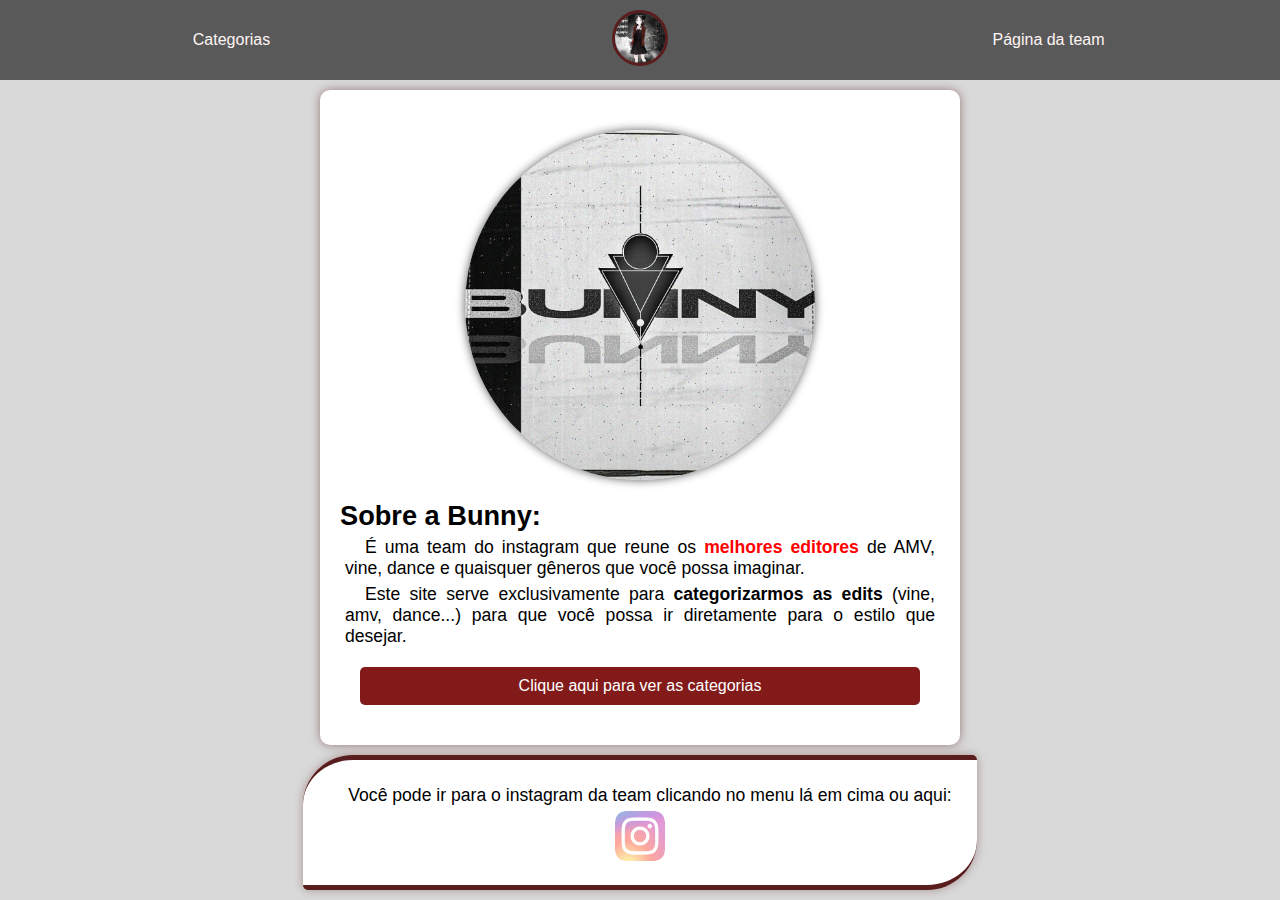
<file: bunny site/index.html>
<!DOCTYPE html>
<html lang="pt-br">
<head>
    <meta charset="UTF-8">
    <meta http-equiv="X-UA-Compatible" content="IE=edge">
    <meta name="viewport" content="width=device-width, initial-scale=1.0">
    <title>BunnyGp</title>
    <link rel="stylesheet" href="style.css">
    <link rel="shortcut icon" href="imagens/logo3.jpeg" type="image/jpeg">
</head>
<body>
    <header>
        <nav>
            <ul class="menu">
                <li>
                    <a href="categorias.html" class="a">Categorias</a>
                </li>
                <li>
                    <a href="index.html"><img src="imagens/logo.jpeg" alt="imagem" class="logo" title="Página inicial"></a>
                </li>
                <li>
                    <a href="https://www.instagram.com/grp.bunny/" class="a" target="_blank">Página da team</a>
                </li>
            </ul>
        </nav>
    </header>
    <div class="body">
    <div class="caixa">
        <main>
            <div class="alinharlogo">
                <img src="imagens/logo2.jpeg" alt="" class="logo2">
            </div>
            <h1>Sobre a Bunny:</h1>
            <p>É uma team do instagram que reune os <span style="color: red; font-weight: bolder;">melhores editores</span> de AMV, vine, dance e quaisquer gêneros que você possa imaginar.</p>
            <p>Este site serve exclusivamente para <span style="font-weight: bolder;">categorizarmos as edits</span> (vine, amv, dance...) para que você possa ir diretamente para o estilo que desejar.</p>
            <a href="categorias.html" style="color: white; text-decoration: none;">
                <div style="display: flex; justify-content: center; margin: 20px; padding: 10px; background-color: rgb(130, 26, 26); border-radius: 5px;">Clique aqui para ver as categorias</div>
            </a>
        </main>
        </div>
    </div>
    <div style="display: flex; justify-content: center; width: 100%;">
        <footer>
            <p>Você pode ir para o instagram da team clicando no menu lá em cima ou aqui:</p>
            <div style="display: flex; justify-content: center;">
                <a href="https://www.instagram.com/grp.bunny/" target="_blank">
                    <img src="imagens/insta.jpeg" alt="instagram" class="insta">
                </a>
            </div>
        </footer>
    </div>
    <button id="top" onclick="topo()">TOP</button>
    <script src="script.js"></script>
</body>
</html>
</file>
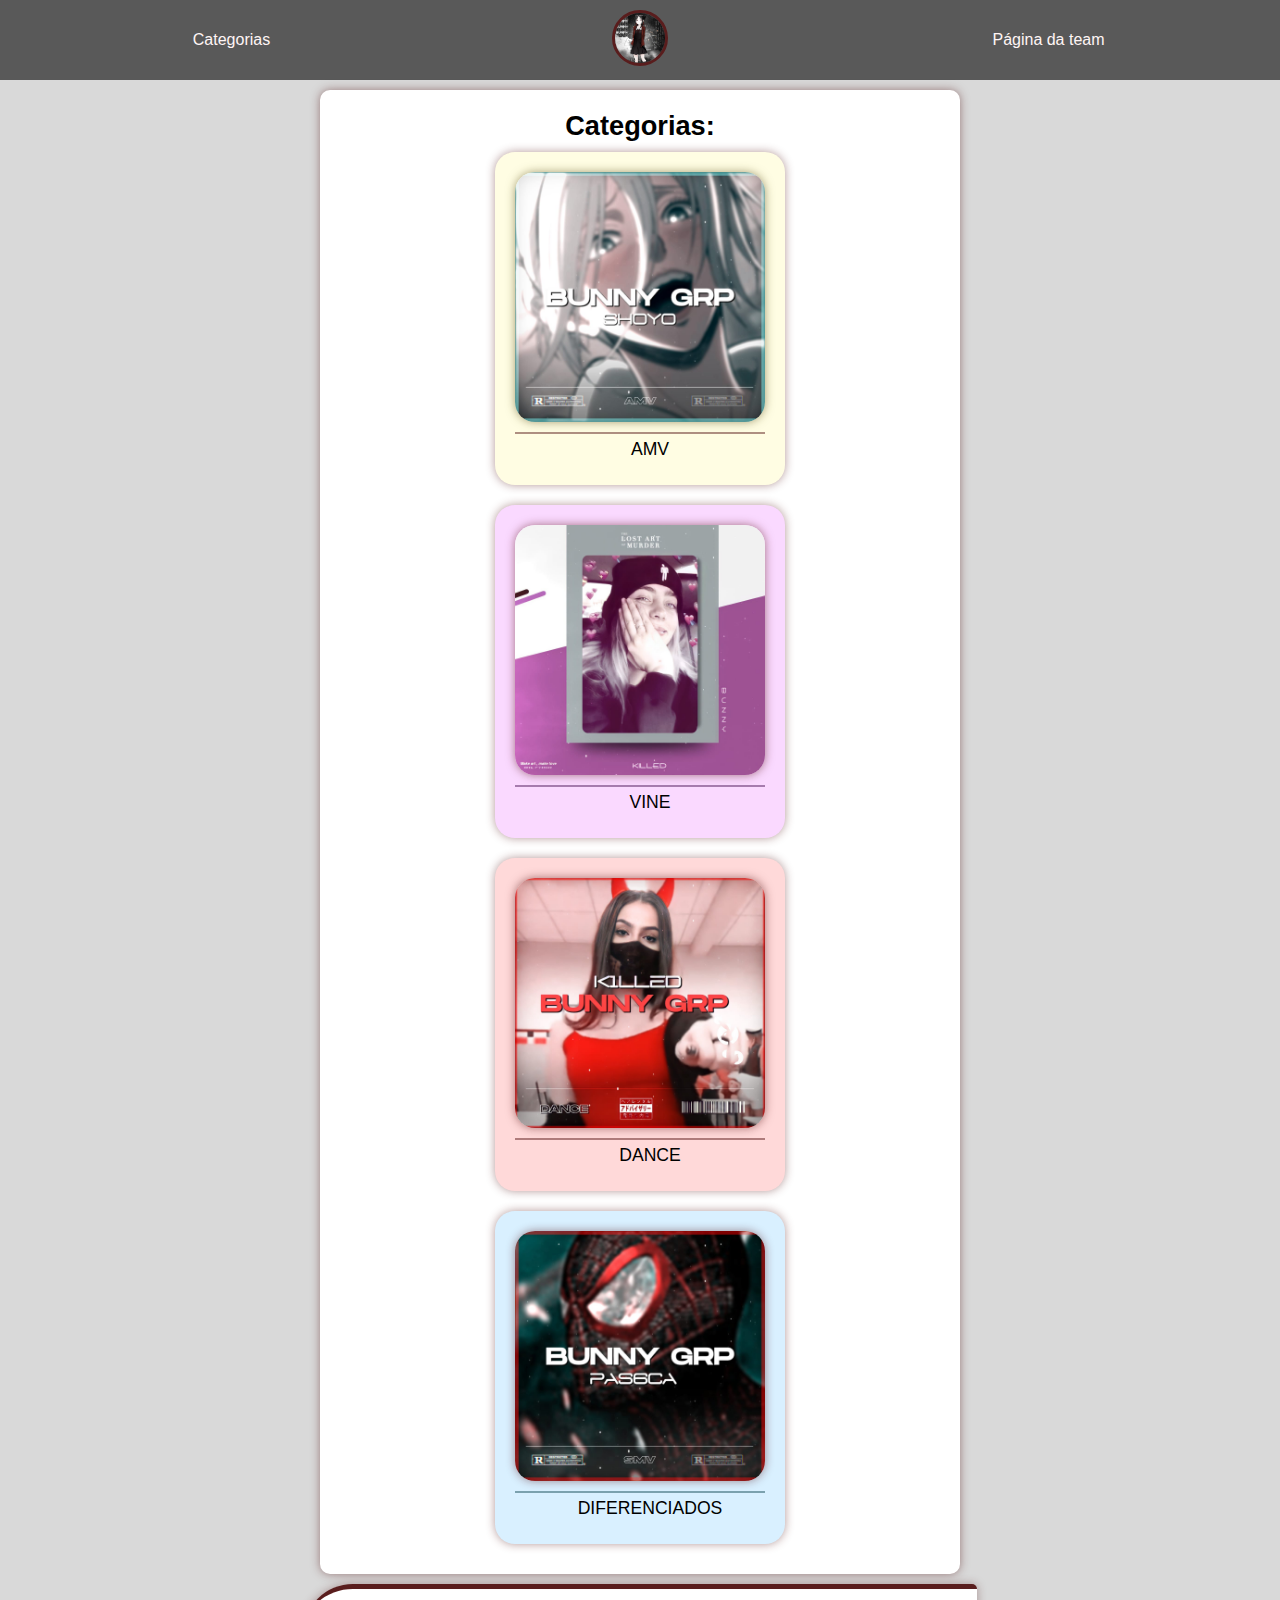
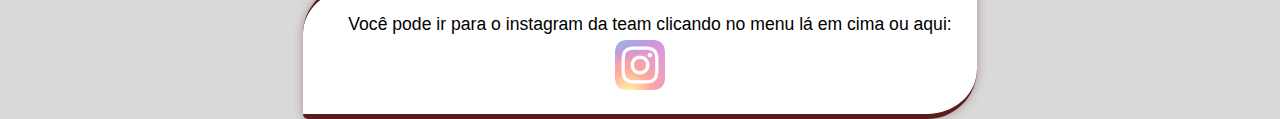
<file: bunny site/categorias.html>
<!DOCTYPE html>
<html lang="pt-br">
<head>
    <meta charset="UTF-8">
    <meta http-equiv="X-UA-Compatible" content="IE=edge">
    <meta name="viewport" content="width=device-width, initial-scale=1.0">
    <title>Molde</title>
    <link rel="stylesheet" href="style.css">
    <link rel="shortcut icon" href="imagens/logo3.jpeg" type="image/jpeg">
</head>
<body>
    <header>
        <nav>
            <ul class="menu">
                <li>
                    <a href="categorias.html" class="a">Categorias</a>
                </li>
                <li>
                    <a href="index.html"><img src="imagens/logo.jpeg" alt="imagem" class="logo" title="Página inicial"></a>
                </li>
                <li>
                    <a href="https://www.instagram.com/grp.bunny/" class="a" target="_blank">Página da team</a>
                </li>
            </ul>
        </nav>
    </header>
    <div class="body">
    <div class="caixa">
        <main>
            <h1 style="text-align: center;">Categorias:</h1>
            <div class="caixas">
                <a href="categorias/amv.html">
                    <div class="amv">
                        <div style="width: 100%; display: flex; justify-content: center;">
                            <img src="imagens/amv.jpeg" alt="" style="width: 250px; border-radius: 20px; box-shadow: 0px 0px 10px rgba(92, 81, 26, 0.544);">
                        </div>
                        <hr style="border-style: solid; border-width: 1px; border-color: rgba(81, 16, 16, 0.461); margin-top: 10px;">
                        <p style="text-align: center;">AMV</p>
                    </div>
                </a>
                <a href="categorias/vine.html">
                    <div class="vine2">
                        <div style="width: 100%; display: flex; justify-content: center;">
                            <img src="imagens/vine2.jpeg" alt="" style="width: 250px; border-radius: 20px; box-shadow: 0px 0px 10px rgba(92, 26, 26, 0.544);">
                        </div>
                        <hr style="border-style: solid; border-width: 1px; border-color: rgba(70, 16, 81, 0.461); margin-top: 10px;">
                        <p style="text-align: center;">VINE</p>
                    </div>
                </a>
                <a href="modelo.html">
                    <div class="dance">
                        <div style="width: 100%; display: flex; justify-content: center;">
                            <img src="imagens/dance.jpeg" alt="" style="width: 250px; border-radius: 20px; box-shadow: 0px 0px 10px rgba(92, 26, 26, 0.544);">
                        </div>
                        <hr style="border-style: solid; border-width: 1px; border-color: rgba(81, 16, 16, 0.461); margin-top: 10px;">
                        <p style="text-align: center;">DANCE</p>
                    </div>
                </a>
                <a href="modelo.html">
                    <div class="diferente">
                        <div style="width: 100%; display: flex; justify-content: center;">
                            <img src="imagens/diferente.jpeg" alt="" style="width: 250px; border-radius: 20px; box-shadow: 0px 0px 10px rgba(81, 16, 16, 0.461);">
                        </div>
                        <hr style="border-style: solid; border-width: 1px; border-color: rgba(16, 69, 81, 0.461); margin-top: 10px;">
                        <p style="text-align: center;">DIFERENCIADOS</p>
                    </div>
                </a>
            </div>
        </main>
        </div>
    </div>
    <div style="display: flex; justify-content: center; width: 100%;">
        <footer>
            <p>Você pode ir para o instagram da team clicando no menu lá em cima ou aqui:</p>
            <div style="display: flex; justify-content: center;">
                <a href="https://www.instagram.com/grp.bunny/" target="_blank">
                    <img src="imagens/insta.jpeg" alt="instagram" class="insta">
                </a>
            </div>
        </footer>
    </div>
    <button id="top" onclick="topo()">TOP</button>
    <script src="script.js"></script>
</body>
</html>
</file>
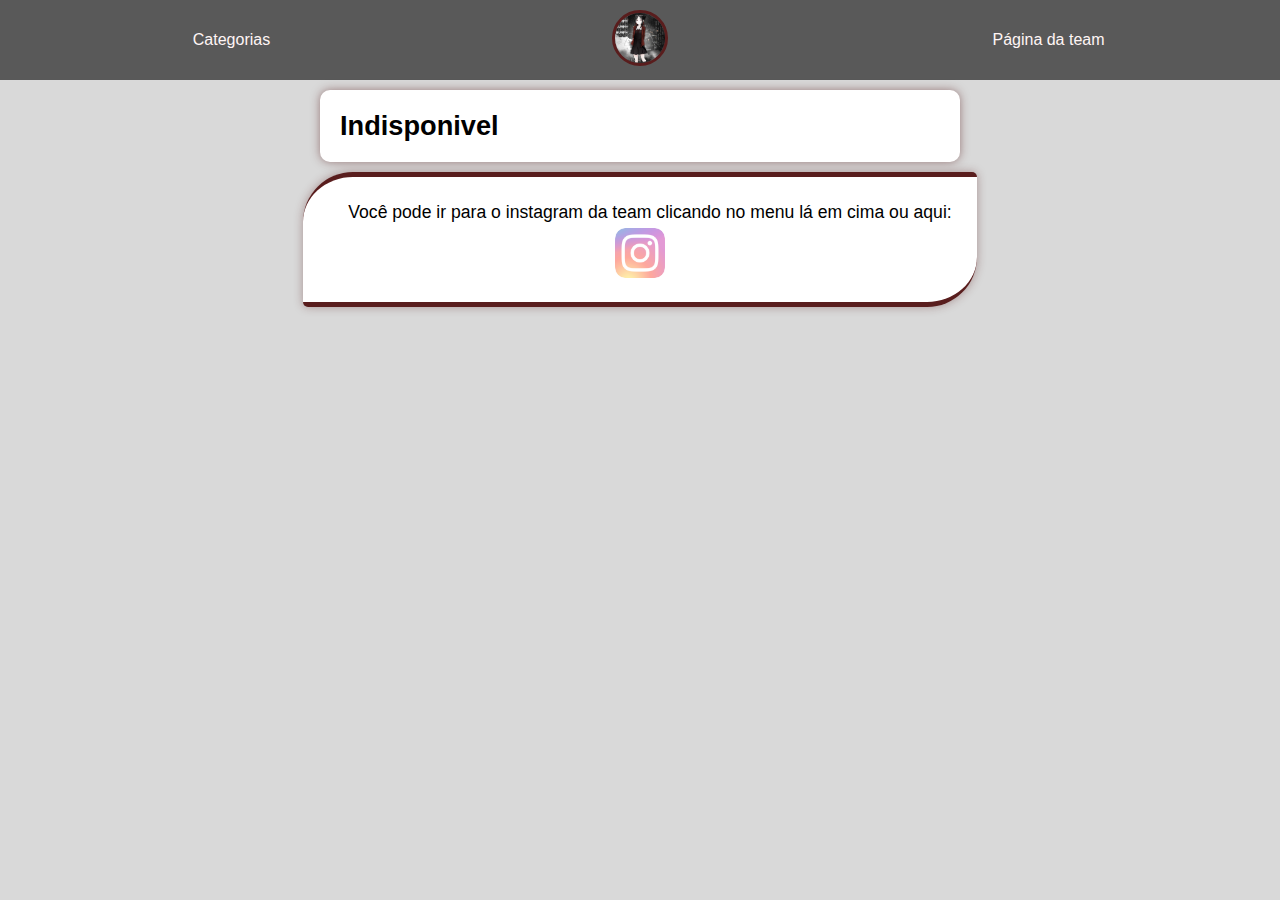
<file: bunny site/modelo.html>
<!DOCTYPE html>
<html lang="pt-br">
<head>
    <meta charset="UTF-8">
    <meta http-equiv="X-UA-Compatible" content="IE=edge">
    <meta name="viewport" content="width=device-width, initial-scale=1.0">
    <title>Molde</title>
    <link rel="stylesheet" href="style.css">
    <link rel="shortcut icon" href="imagens/logo3.jpeg" type="image/jpeg">
</head>
<body>
    <header>
        <nav>
            <ul class="menu">
                <li>
                    <a href="categorias.html" class="a">Categorias</a>
                </li>
                <li>
                    <a href="index.html"><img src="imagens/logo.jpeg" alt="imagem" class="logo" title="Página inicial"></a>
                </li>
                <li>
                    <a href="https://www.instagram.com/grp.bunny/" class="a" target="_blank">Página da team</a>
                </li>
            </ul>
        </nav>
    </header>
    <div class="body">
    <div class="caixa">
        <main>
            <h1>Indisponivel</h1>
        </main>
        </div>
    </div>
    <div style="display: flex; justify-content: center; width: 100%;">
        <footer>
            <p>Você pode ir para o instagram da team clicando no menu lá em cima ou aqui:</p>
            <div style="display: flex; justify-content: center;">
                <a href="#">
                    <img src="imagens/insta.jpeg" alt="instagram" class="insta">
                </a>
            </div>
        </footer>
    </div>
    <button id="top" onclick="topo()">TOP</button>
    <script src="script.js"></script>
</body>
</html>
</file>
<file: bunny site/style.css>
* {
    margin: 0%;
    padding: 0%;
    font-family: Arial, Helvetica, sans-serif;
}
.cores {
    color: #591D1D;
    color: #D9D9D9;
    color: #8C8C8C;
    color: #595959;
    color: #0D0D0D;
}
body {
    background-color: #D9D9D9;
}
.body {
    width: 100%;
    display: flex;
    align-items: center;
    justify-content: center;
}
.caixa {
    background-color: white;
    width: 50%;
    height: 95%;
    border-radius: 10px;
    margin-top: 10px;
    box-shadow: 0px 0px 10px #591d1d82;
}
.logo {
    border-radius: 50%;
    width: 50px;
    border: #591D1D solid;
    transition: 0.5s;
}
.logo:hover {
    border: #9a1212 solid;
}
.logo2 {
    width: 350px;
    border-radius: 50%;
    box-shadow: 0px 0px 10px #595959;
}

.menu li {
    list-style: none;
    display: flex;
    justify-content: space-around;
    align-items: center;
}
.a {
    color: #fff5f5;
    text-decoration: none;
    width: 125px;
    height: 30px;
    display: flex;
    align-items: center;
    justify-content: center;
    transition: 0.3s linear;
    border-radius: 5px;
}
.a:hover {
    background-color: #591D1D;
}
.menu {
    display: flex;
    width: 100%;
    justify-content: space-around;
}
nav {
    display: flex;
    width: 100%;
}
header {
    background-color: #595959;
    padding: 10px;
}
footer {
    margin-top: 10px;
    padding: 20px;
    background-color: white;
    border-radius: 50px 5px 50px 5px;
    border: #591D1D solid;
    border-width: 5px 0px 5px 0px;
    box-shadow: 0px 0px 10px #591d1d61;
}
.alinharlogo {
    display: flex;
    justify-content: center;
    padding: 20px;
}
main {
    padding: 20px;
    
}
p {
    font-size: 1.1em;
    text-align: justify;
    text-indent: 20px;
    margin: 5px;
}
h1 {
    font-size: 1.7em;
}
@media (max-width: 1000px) {
    .logo2 {
        width: 90%;
    }
    .caixa {
        width: 95%;
    }
    footer {
        width: 84%;
    }
    .a {
        margin: 5px;
        font-size: 0.9em;
        width: 110px;
    }
}
.insta {
    width: 50px;
    opacity: 0.5;
    transition: 0.5s;
    border-radius: 20%;
}
.insta:hover {
    opacity: 1;
}
.categ {
    display: none;
    position: fixed;
    left: 150px;
    background-color: #8C8C8C;
    width: 200px;
}
.categ ul {
    list-style: none;
    border: black solid;
    border-width: 0px 0px 1px 0px;
}
.categ ul li {
    padding: 10px;
    display: flex;
    justify-content: center;
    align-items: center;
    border: black solid;
    border-width: 1px 1px 0px 1px;
    transition: 0.3s;
}
.categ ul li:hover {
    background-color: #D9D9D9;
}
.amv {
    width: 250px;
    background-color: #fffde3;
    padding: 20px;
    border-radius: 20px;
    box-shadow: 0px 0px 10px #591d1d74;
    margin: 10px;
    transition: 0.3s linear;
}
.amv:hover {
    background-color: #fff9a1;
    cursor: pointer;
}
.amv1 {
    width: 250px;
    background-color: #fff1e3;
    padding: 20px;
    border-radius: 20px;
    box-shadow: 0px 0px 10px #591d1d74;
    margin: 10px;
    transition: 0.3s linear;
}
.amv1:hover {
    background-color: #ffd0a1;
    cursor: pointer;
}
.amv2 {
    width: 250px;
    background-color: #e3fff1;
    padding: 20px;
    border-radius: 20px;
    box-shadow: 0px 0px 10px #591d1d74;
    margin: 10px;
    transition: 0.3s linear;
}
.amv2:hover {
    background-color: #a0ffd0;
    cursor: pointer;
}
.amv3 {
    width: 250px;
    background-color: #e3f9ff;
    padding: 20px;
    border-radius: 20px;
    box-shadow: 0px 0px 10px #591d1d74;
    margin: 10px;
    transition: 0.3s linear;
}
.amv3:hover {
    background-color: #9ceaff;
    cursor: pointer;
}
.vine2 {
    width: 250px;
    background-color: #fad9ff;
    padding: 20px;
    border-radius: 20px;
    box-shadow: 0px 0px 10px #591d1d74;
    margin: 10px;
    transition: 0.3s linear;
}
.vine2:hover {
    background-color: #f5b4ff;
    cursor: pointer;
}
.vine {
    width: 250px;
    background-color: #ffe4d9;
    padding: 20px;
    border-radius: 20px;
    box-shadow: 0px 0px 10px #591d1d74;
    margin: 10px;
    transition: 0.3s linear;
}
.vine:hover {
    background-color: #ffab8a;
    cursor: pointer;
}
.vine1 {
    width: 250px;
    background-color: #e9d9ff;
    padding: 20px;
    border-radius: 20px;
    box-shadow: 0px 0px 10px #591d1d74;
    margin: 10px;
    transition: 0.3s linear;
}
.vine1:hover {
    background-color: #c79fff;
    cursor: pointer;
}
.vine3 {
    width: 250px;
    background-color: #d9f4ff;
    padding: 20px;
    border-radius: 20px;
    box-shadow: 0px 0px 10px #591d1d74;
    margin: 10px;
    transition: 0.3s linear;
}
.vine3:hover {
    background-color: #8ddfff;
    cursor: pointer;
}
.dance {
    width: 250px;
    background-color: #ffd9d9;
    padding: 20px;
    border-radius: 20px;
    box-shadow: 0px 0px 10px #591d1d74;
    margin: 10px;
    transition: 0.3s linear;
}
.dance:hover {
    background-color: #ff8888;
    cursor: pointer;
}
.diferente {
    width: 250px;
    background-color: #d9f0ff;
    padding: 20px;
    border-radius: 20px;
    box-shadow: 0px 0px 10px #591d1d74;
    margin: 10px;
    transition: 0.3s linear;
}
.diferente:hover {
    background-color: #91d3ff;
    cursor: pointer;
}
.caixas {
    display: flex;
    justify-content: space-around;
    flex-wrap: wrap;
}
#top {
    border-style: none;
    width: 50px;
    height: 50px;
    border-radius: 50%;
    background-color: #591D1D;
    color: white;
    position: fixed;
    right: 10px;
    bottom: 10px;
    transition: 0.4s;
    box-shadow: 0px 0px 10px #591d1d6b;
    opacity: 0;
}
#top:hover {
    background-color: #9a1212;
    box-shadow: 0px 0px 20px #591d1dd4;
}
html {
    scroll-behavior: smooth;
}
.caixas a {
    text-decoration: none;
    color: black;
}
body::-webkit-scrollbar {
    width: 10px
} 
  
body::-webkit-scrollbar-thumb {   
background-color: #591D1D;   
}
body::-webkit-scrollbar-track {
    background-color: #a38989;
}
</file>
